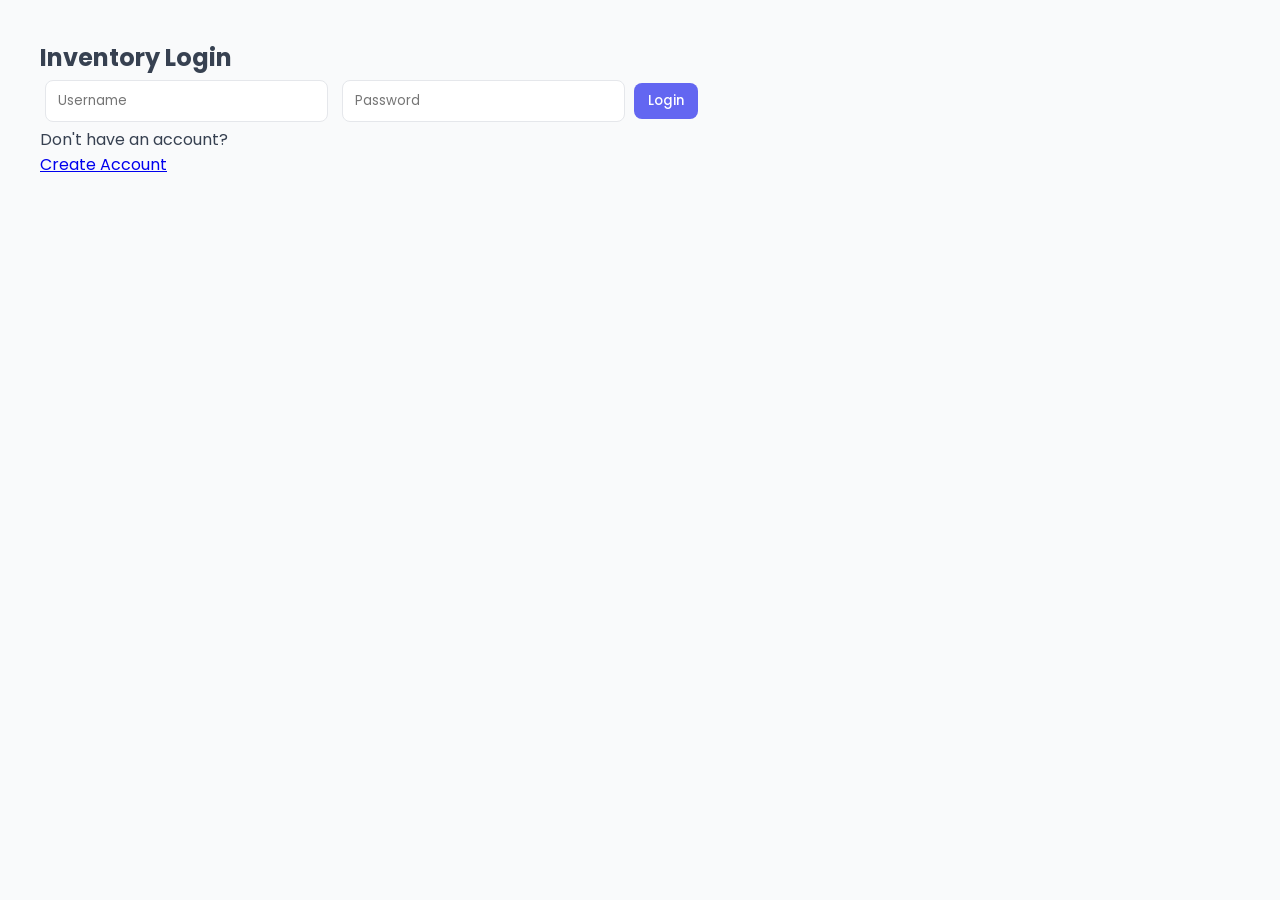
<file: CoreInventory/frontend/index.html>
<!DOCTYPE html>
<html>
<head>
<title>Login</title>
<link rel="stylesheet" href="style.css">
</head>

<body>

<div class="login-box">

<h2>Inventory Login</h2>

<input type="text" id="loginUser" placeholder="Username">

<input type="password" id="loginPass" placeholder="Password">

<button onclick="login()">Login</button>

<p>Don't have an account?</p>
<a href="signup.html">Create Account</a>

</div>

<script src="script.js"></script>

</body>
</html>
</file>
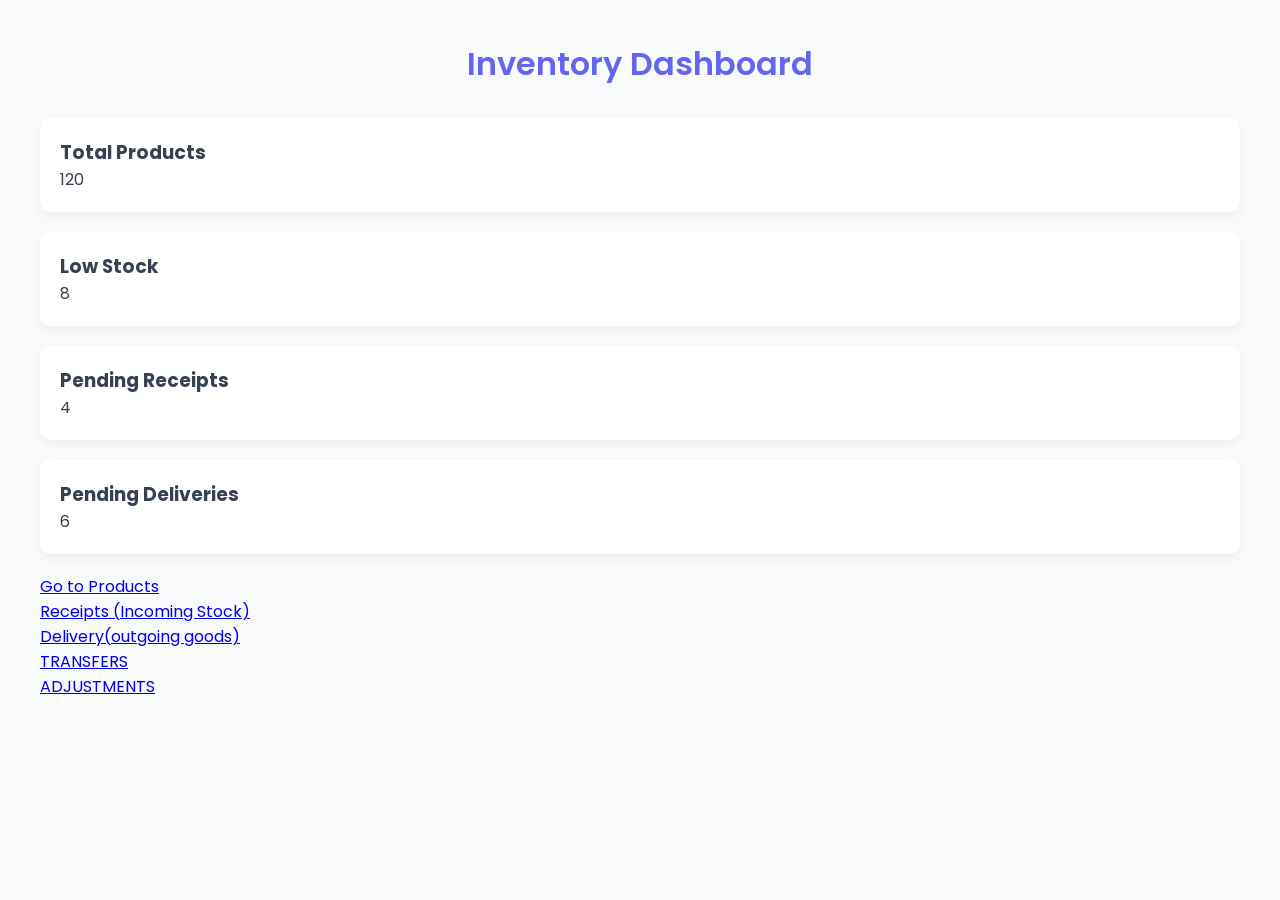
<file: CoreInventory/frontend/dashboard.html>
<!DOCTYPE html>
<html>
<head>
<title>Dashboard</title>
<link rel="stylesheet" href="style.css">
</head>
<body onload="checkLogin()">

<h1>Inventory Dashboard</h1>

<div class="dashboard">

<div class="card">
<h3>Total Products</h3>
<p>120</p>
</div>

<div class="card">
<h3>Low Stock</h3>
<p>8</p>
</div>

<div class="card">
<h3>Pending Receipts</h3>
<p>4</p>
</div>

<div class="card">
<h3>Pending Deliveries</h3>
<p>6</p>
</div>

</div>

<a href="products.html">Go to Products</a> <br>
<a href="receipts.html">Receipts (Incoming Stock)</a> <br>
<a href="delivery.html">Delivery(outgoing goods)</a><br>
<a href="transfers.html">TRANSFERS</a><br>
<a href="adjustment.html">ADJUSTMENTS</a><br>
</body>
</html>
</file>
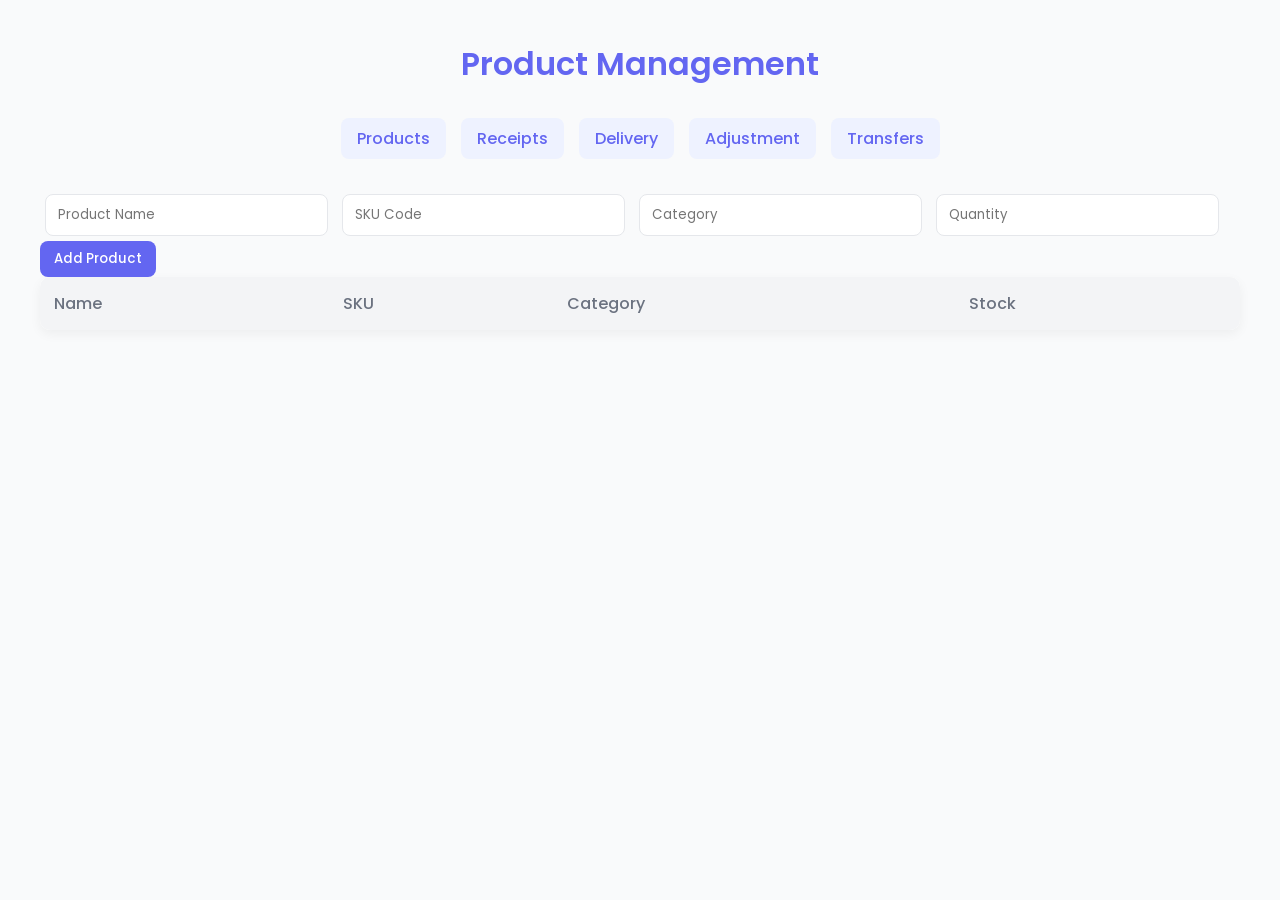
<file: CoreInventory/frontend/products.html>
<!DOCTYPE html>
<html>
<head>
<title>Products</title>
<link rel="stylesheet" href="style.css">
</head>

<body onload="loadProducts()">

<h1>Product Management</h1>
<nav>
<a href="products.html">Products</a>
<a href="receipts.html">Receipts</a>
<a href="delivery.html">Delivery</a>
<a href="adjustment.html">Adjustment</a>
<a href="transfers.html">Transfers</a>
</nav>

<form onsubmit="addProduct(event)">

<input type="text" id="pname" placeholder="Product Name" required>

<input type="text" id="sku" placeholder="SKU Code" required>

<input type="text" id="category" placeholder="Category" required>

<input type="number" id="qty" placeholder="Quantity" required>

<button type="submit">Add Product</button>

</form>

<table>
<thead>
<tr>
<th>Name</th>
<th>SKU</th>
<th>Category</th>
<th>Stock</th>
</tr>
</thead>

<tbody id="productTable"></tbody>
</table>

<script src="products.js"></script>

</body>
</html>
</file>
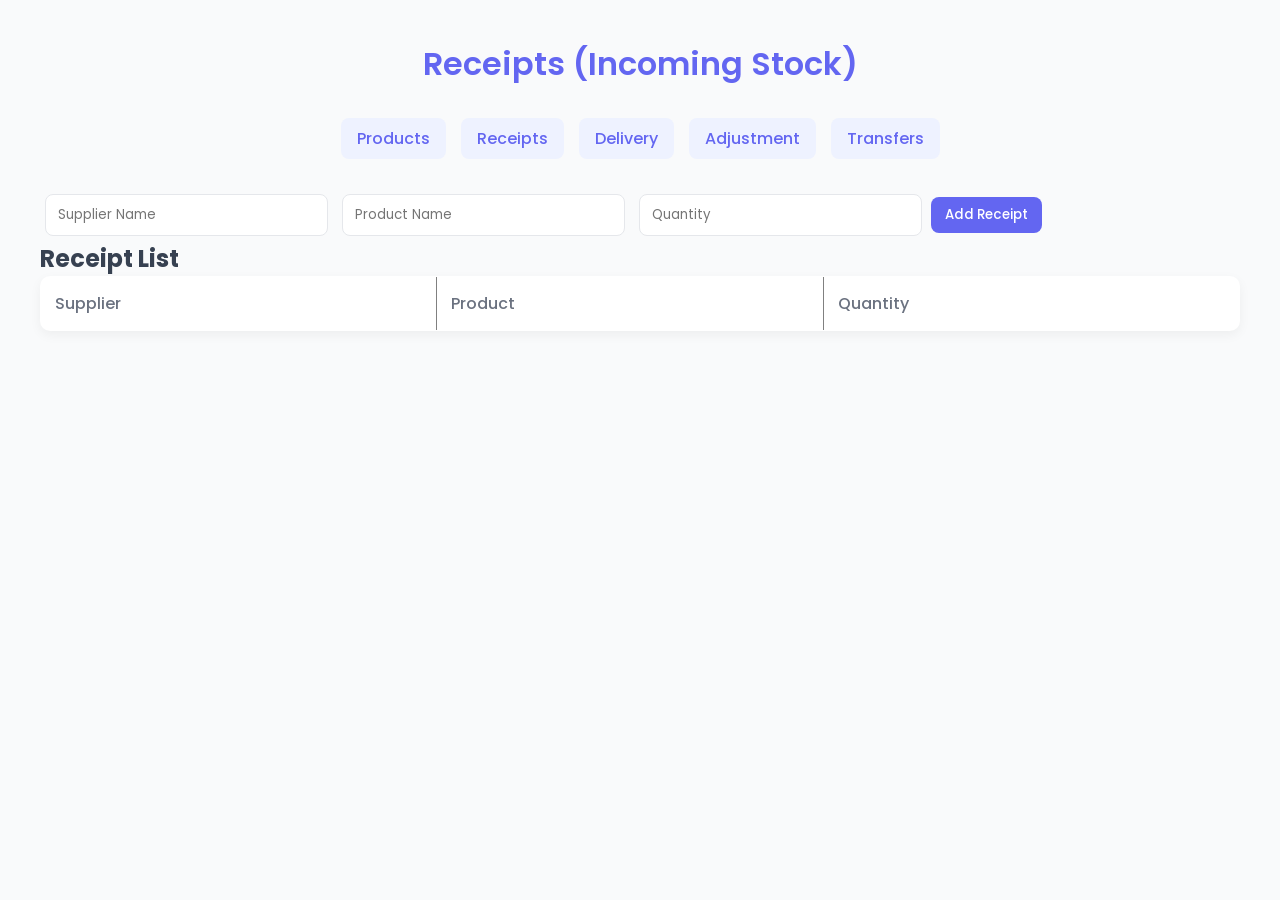
<file: CoreInventory/frontend/receipts.html>
<!DOCTYPE html>
<html>
<head>
<title>Receipts</title>
<link rel="stylesheet" href="style.css">
</head>

<body>

<h1>Receipts (Incoming Stock)</h1>
<nav>
<a href="products.html">Products</a>
<a href="receipts.html">Receipts</a>
<a href="delivery.html">Delivery</a>
<a href="adjustment.html">Adjustment</a>
<a href="transfers.html">Transfers</a>
</nav>

<form onsubmit="addReceipt(event)">

<input type="text" id="supplier" placeholder="Supplier Name" required>

<input type="text" id="product" placeholder="Product Name" required>

<input type="number" id="quantity" placeholder="Quantity" required>

<button type="submit">Add Receipt</button>

</form>

<h2>Receipt List</h2>

<table border="1" id="receiptTable">

<tr>
<th>Supplier</th>
<th>Product</th>
<th>Quantity</th>
</tr>

</table>

<script src="script.js"></script>

</body>
</html>
</file>
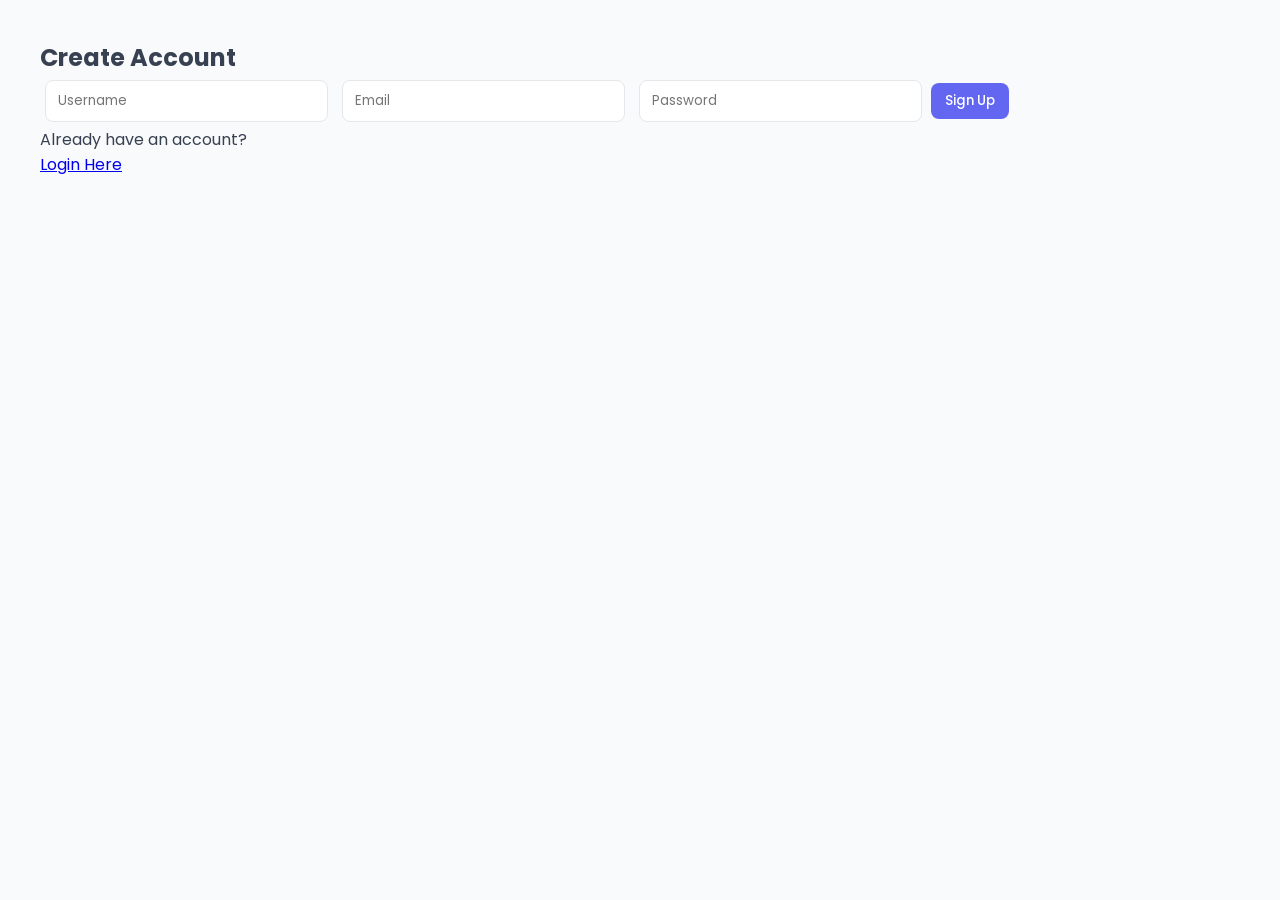
<file: CoreInventory/frontend/signup.html>
<!DOCTYPE html>
<html>
<head>
<title>Sign Up</title>
<link rel="stylesheet" href="style.css">
</head>

<body>

<div class="login-box">

<h2>Create Account</h2>

<input type="text" id="username" placeholder="Username">

<input type="email" id="email" placeholder="Email">

<input type="password" id="password" placeholder="Password">

<button onclick="signup()">Sign Up</button>

<p>Already have an account?</p>
<a href="index.html">Login Here</a>

</div>

<script src="script.js"></script>

</body>
</html>
</file>
<file: CoreInventory/frontend/style.css>
/* GOOGLE FONT */
@import url('https://fonts.googleapis.com/css2?family=Poppins:wght@300;400;500;600&display=swap');

/* RESET */
*{
margin:0;
padding:0;
box-sizing:border-box;
}

/* BODY */
body{
font-family:'Poppins',sans-serif;
background:#f9fafb;
color:#374151;
padding:40px;
}

/* TITLE */
h1{
text-align:center;
margin-bottom:30px;
color:#6366f1;
font-weight:600;
}

/* NAVIGATION */
nav{
display:flex;
justify-content:center;
gap:15px;
margin-bottom:30px;
}

nav a{
text-decoration:none;
color:#6366f1;
padding:8px 16px;
border-radius:8px;
background:#eef2ff;
transition:0.2s;
font-weight:500;
}

nav a:hover{
background:#6366f1;
color:white;
}

/* INPUTS */
input{
padding:10px 12px;
border:1px solid #e5e7eb;
border-radius:8px;
margin:5px;
font-family:'Poppins';
}

/* TABLE */
table{
width:100%;
border-collapse:collapse;
background:white;
border-radius:10px;
overflow:hidden;
box-shadow:0 4px 12px rgba(0,0,0,0.05);
}

/* HEADER */
thead{
background:#f3f4f6;
}

th{
padding:14px;
text-align:left;
font-weight:500;
color:#6b7280;
}

/* ROWS */
td{
padding:12px;
border-bottom:1px solid #f3f4f6;
}

tr:hover{
background:#f9fafb;
}

/* BUTTONS */
button{
padding:8px 14px;
border:none;
border-radius:8px;
font-family:'Poppins';
font-weight:500;
cursor:pointer;
background:#6366f1;
color:white;
transition:0.2s;
}

button:hover{
background:#4f46e5;
}

/* STOCK */
.stock{
font-weight:600;
color:#f59e0b;
}

/* MESSAGE */
.message{
margin-top:20px;
padding:12px;
background:#eef2ff;
border-radius:8px;
text-align:center;
color:#6366f1;
}

/* CARD */
.card{
background:white;
padding:20px;
border-radius:10px;
box-shadow:0 4px 10px rgba(0,0,0,0.05);
margin-bottom:20px;
}

/* LOW STOCK */
.low-stock{
background:#fee2e2 !important;
color:#e29898;
}

/* MOBILE */
@media(max-width:768px){

nav{
flex-direction:column;
align-items:center;
}

table{
font-size:14px;
}

}
</file>
